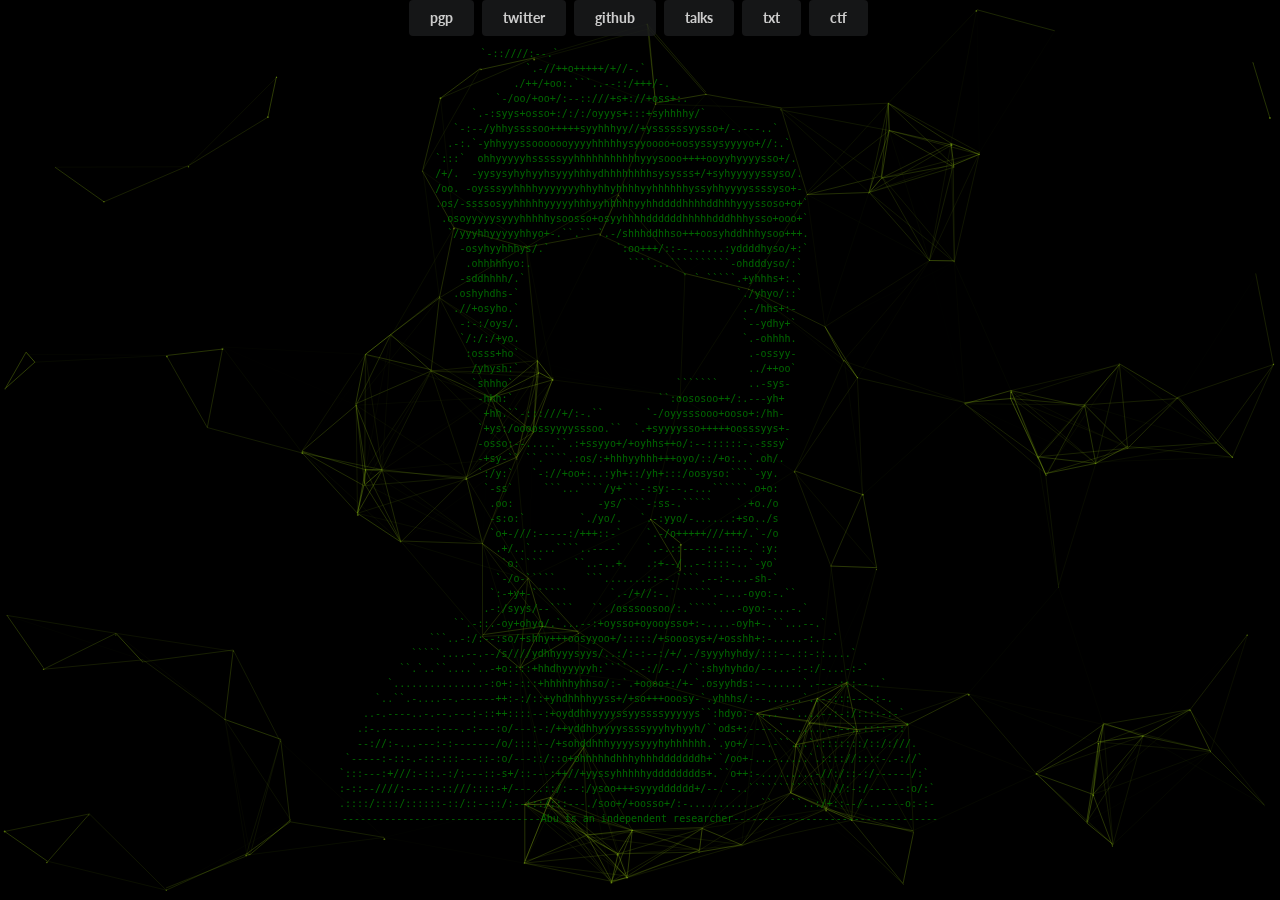
<file: index.html>
<!DOCTYPE html>
<html>
 <head>
  <meta charset="UTF-8">
  <meta name="viewport" content="width=device-width, viewport-fit=cover, initial-scale=1">
  <title>abu@abuyv.com</title>
  <link rel="stylesheet" href="css/semantic.css">
  <link rel="stylesheet" href="css/style.css">
 </head>
  <body>
   <div id="particles-js"></div>
	<div align="center" style="color:white" class="" id="nav">
		<a class="ui secondary button" href="index.html">pgp</a>
		<a class="ui secondary button" href="index.html">twitter</a>
		<a class="ui secondary button" href="index.html">github</a>
		<a class="ui secondary button" href="index.html">talks</a>
		<a class="ui secondary button" href="index.html">txt</a>
		<a class="ui secondary button" href="index.html">ctf</a>
		<!--[ <a style="color:white" href="http://abuyv.com">pgp</a> ] -->	
	      <pre align="center" style="color:green;font-size:x-small;text-align: center">
            `-::////:--.`                                                    
                               `.-//++o+++++/+//-.`                                                 
                             ./++/+oo:.```..--::/+++/-.                                             
                          `-/oo/+oo+/:--::///+s+://+oss+:.                                          
                      `.-:syys+osso+:/:/:/oyyys+:::+syhhhhy/`                                       
                   `-:--/yhhyssssoo+++++syyhhhyy//+yssssssyysso+/-.---..`                           
                  .-:.`-yhhyyyssooooooyyyyhhhhhysyyoooo+oosyssysyyyyo+//:.`                         
                `:::`  ohhyyyyyhsssssyyhhhhhhhhhhhyyysooo++++ooyyhyyyysso+/.                        
                /+/.  -yysysyhyhyyhsyyyhhhydhhhhhhhhsysysss+/+syhyyyyyssyso/.                       
                /oo. -oysssyyhhhhyyyyyyyhhyhhyhhhhyyhhhhhhyssyhhyyyyssssyso+-                       
                .os/-ssssosyyhhhhhyyyyyhhhyyhhhhhyyhhddddhhhhddhhhyyyssoso+o+`                      
                 .osoyyyyysyyyhhhhhysoosso+osyyhhhhddddddhhhhhdddhhhysso+ooo+`                      
                  `/yyyhhyyyyyhhyo+-.``.`` `.-/shhhddhhso+++oosyhddhhhysoo+++.                      
                    -osyhyyhhhys/.`           `:oo+++/::--......:yddddhyso/+:`                      
                     .ohhhhhyo:.                ````...``````````-ohdddyso/:`                       
                    -sddhhhh/.`                          ` ` `````.+yhhhs+:.`                       
                   .oshyhdhs-`                                    `./yhyo/::`                       
                   .//+osyho.`                                     .-/hhs+:-                        
                    -:-:/oys/.                                     `--ydhy+`                        
                    `/:/:/+yo.                                     `.-ohhhh.                        
                     :osss+ho`                                      .-ossyy-                        
                      /yhysh:`                                      ../++oo`                        
                      `shhho`                           ```````     ..-sys-                         
                       -hhh:`                        ``:oososoo++/:.---yh+                          
                        +hh.``-:::///+/:-.``       `-/oyysssooo+ooso+:/hh-                          
                       `+ys:/oooossyyyysssoo.``  `.+syyyysso+++++oosssyys+-                         
                       -osso:--.....``.:+ssyyo+/+oyhhs++o/:--::::::-.-sssy`                         
                       -+sy-`` ``.````.:os/:+hhhyyhhh+++oyo/::/+o:..`.oh/.                          
                       `:/y:`   `-://+oo+:..:yh+::/yh+:::/oosyso:````-yy.                           
                        `-ss`     ```...````/y+```-:sy:--.-...``````.o+o:                           
                         .oo:              -ys/````-:ss-.`````    `.+o./o                           
                         -s:o:`         `./yo/.   `.-:yyo/-......:+so../s                           
                         `o+-///:-----:/+++::-`    `.-/o+++++///+++/.`-/o                           
                          .+/..`....````..----`    `.-.::----::-:::-.`:y:                           
                           `o:````     ``..-..+.   .:+--/..--::::-..`-yo`                           
                          `-/o-`````     ```.......::--.````.--:-...-sh-`                           
                         `:-+y+-``````       `.-/+//:-.```````.-...-oyo:-.``                        
                        .-:/syys/--````   ``./osssoosoo/:.`````...-oyo:-...-.`                      
                   ``.-::.-oy+ohyo/.`...--:+oysso+oyooysso+:-....-oyh+-.``...--.`                   
               ```..-:/:--:so/+shhy+++oosyyoo+/:::::/+sooosys+/+osshh+:-.....-:.--`                 
            `````....--.--/s////ydhhyyysyys/..:/:-:--:/+/.-/syyyhyhdy/:::--.::-::....`              
          ``.`..``....`..-+o::::+hhdhyyyyyh:````..-://-.-/``:shyhyhdo/--...-:-:/-...-:-`            
        `...............-:o+:-:::+hhhhhyhhso/:-`.+oooo+:/+-`.osyyhds:--......`.----:::--..`         
      `..``.-....--.------++:-:/::+yhdhhhhyyss+/+so+++ooosy-`.yhhhs/:--......`..--:::----:-.        
    ..-.----..-.--.---:-::++::::--:+oyddhhyyyyssyyssssyyyyys``:hdyo:--...```....--:-:/::::-:-`      
   .:-.---------:---.-:---:o/---:-:/++yddhhyyyyssssyyyhyhyyh/``ods+:----.`.......-:--:.::::-::`     
   --://:-...---:-:-------/o/::::--/+sohddhhhyyyysyyyhyhhhhhh.`.yo+/---.-``...`.:::::::/::/:///.    
 `-----:-::-.-::-:::---::-:o/---::/::o+ohhhhhdhhhyhhhdddddddh+``/oo+-...-.....`.:::://::::-.-://`   
`:::---:+///:-::.-:/:---::-s+/::---:++//+yyssyhhhhhydddddddds+.``o++:-.........-//:/::-:/------/:`  
:-::--////:----:-::///::::-+/---..::/:--:/ysoo+++syyydddddd+/--.`-..`````````````.//:-:/------:o/:` 
.::::/::::/::::::-::/::--::/:--:::/:::---./soo+/+oosso+/:-............``   ``..:/+::--/-..----o:-:- 
---------------------------------Abu is an independent researcher----------------------------------

</pre>
</div>
<script src="js/particles.js"></script>
<script src="js/config.js"></script>
</body>
</html>
</file>
<file: css/style.css>
.div-1 {
        
    }
.center {
  display: block;
  margin-left: auto;
  margin-right: auto;
  width: 100%;
}

body {
 background: black;
}

canvas {
  width: 100%;
  height: 100%;
}

#particles-js {
  position: fixed;
  width: 100%;
  height: 100%;
}

div.pagination {
	text-align: center;
}

div.date {
	text-align: right;
}

div.flash {
	color: black;

	
	padding: 1em;
	margin: 1em 0;
}

a[href^="#error:"] {
	background: red;
	color: white;
}

form th, form td {
	vertical-align: top;
	font-weight: normal;
}

form th {
	text-align: right;
}

form .required label {
	font-weight: bold;
}

form .error {
	color: #D00;
	font-weight: bold;
}

div.post-content {

}
div.content {
	white-space: pre-wrap;
}

textarea {
	min-width: 530px;
	max-width: 80%;
}

input {
	resize: horizontal;
	width: 530px;
}

input:active {
	width: auto;   
}

input:focus {
	min-width: 530px;
}

#page-wrap {
	font: 16px/1.5 Georgia, Verdana, Arial;
	width: 750px;
	margin: auto;
	
    	padding: 15px 25px 10px 25px;
	opacity: 0.82;
}
#nav {
	font: 16px/1.5 Georgia, Verdana, Arial;
	width: 750px;
	margin: auto;
	opacity: 0.8;
}
</file>
